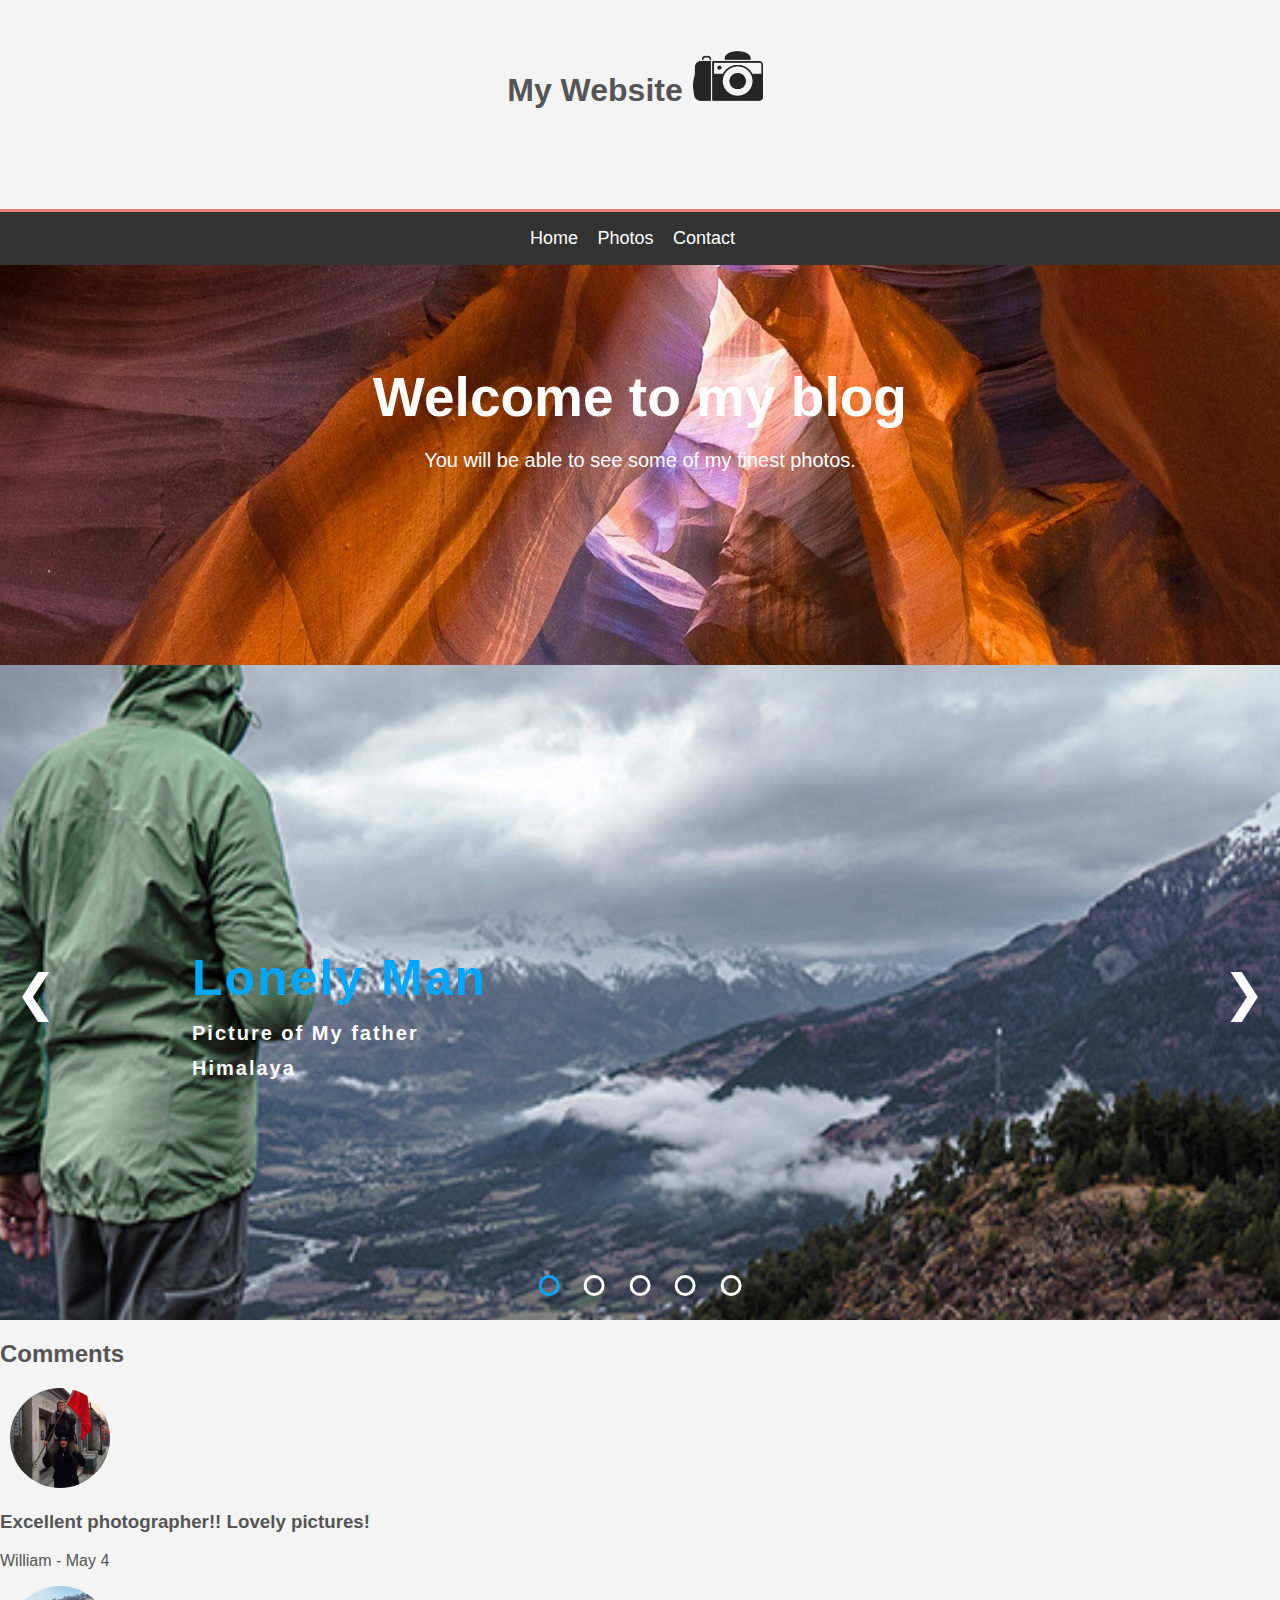
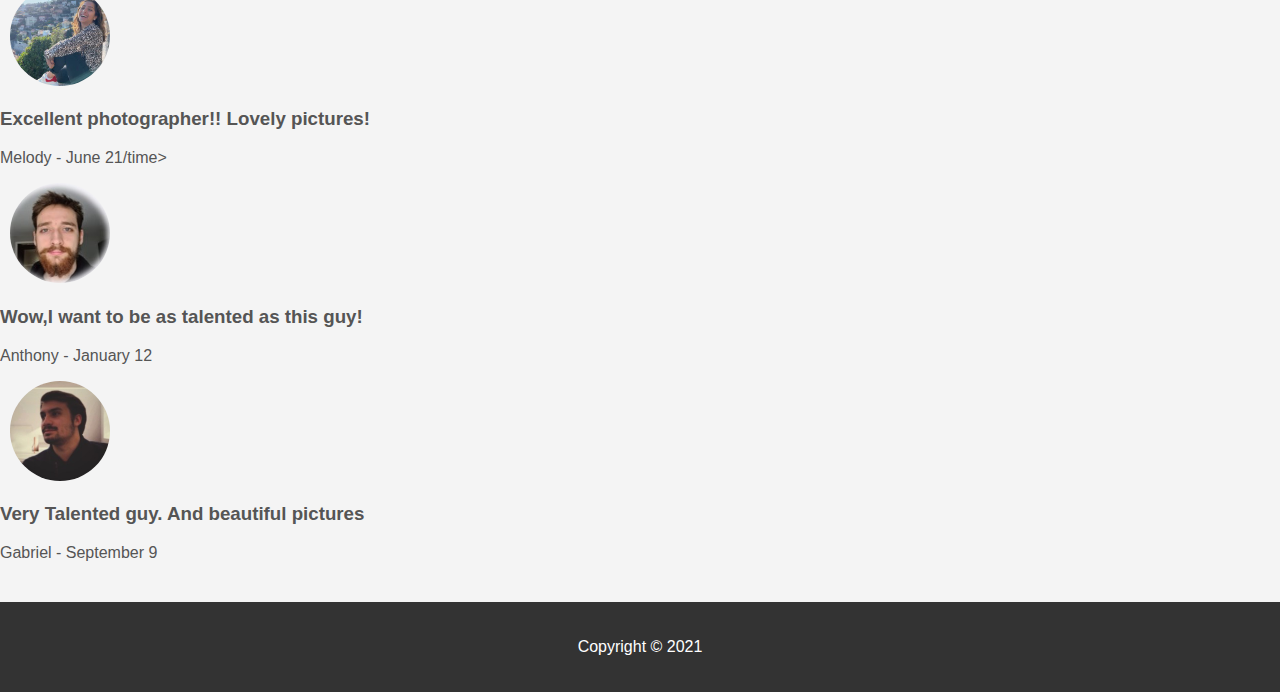
<file: My website/index.html>
<!DOCTYPE html>
<html lang="en">
<head>
    <meta charset="UTF-8">
    <meta name="viewport" content="width=device-width, initial-scale=1.0">
    <title>Welcolme | My Website</title>
    <link rel="stylesheet" type="text/css" href="css/style.css">
</head>
<body>
    <header id="home-header">
        <div class="container">          
            <a href="index.html"><h1>My Website<img src="images/sixth.jpg" alt="photo" width="70" height="50"></h1></a>
        </div>
    </header>

    <nav id="home-navbar" class="navbar">
        <div class="container">
            <ul>
                <li><a href="#">Home</a></li>
                <li><a href="blog.html">Photos</a></li>
                <li><a href="contact.html">Contact</a></li>
            </ul>
        </div>
    </nav>
    <section id="showcase">
        <div class="container">
          <h1>Welcome to my blog</h1>
          <p>You will be able to see some of my finest photos.</p>
        </div>
      </section>
      <section>
        <div class="slider">
          <!-- fade css -->
          <div class="myslide fade">
            <div class="txt">
              <h1>Lonely Man</h1>
              <p>Picture of My father<br>Himalaya</p>
            </div>
            <img src="images/instagram/image1.jpg" style="width: 100%; height: 100%;">
          </div>
          
          <div class="myslide fade">
            <div class="txt">
              <h1>Vacations</h1>
              <p>Picture on vacations<br>Val-d'Isère</p>
            </div>
            <img src="images/instagram/image3.jpg" style="width: 100%; height: 100%;">
          </div>
          
          <div class="myslide fade">
            <div class="txt">
              <h1>Moo point</h1>
              <p>Farm near my grandparents' house<br>England</p>
            </div>
            <img src="images/instagram/image4.jpg" style="width: 100%; height: 100%;">
          </div>
          
          <div class="myslide fade">
            <div class="txt">
              <h1>Paris</h1>
              <p>Picture from my room<br>Paris</p>
            </div>
            <img src="images/instagram/image5.jpg" style="width: 100%; height: 100%;">
          </div>
          
          <div class="myslide fade">
            <div class="txt">
              <h1>Wedding</h1>
              <p>Wedding picture for some friends of mine<br>vacations</p>
            </div>
            <img src="images/instagram/image6.jpg" style="width: 100%; height: 100%;">
          </div>
          
          <!-- onclick js -->
          <a class="prev" onclick="plusSlides(-1)">&#10094;</a>
            <a class="next" onclick="plusSlides(1)">&#10095;</a>
          
          <div class="dotsbox" style="text-align:center">
            <span class="dot" onclick="currentSlide(1)"></span>
            <span class="dot" onclick="currentSlide(2)"></span>
            <span class="dot" onclick="currentSlide(3)"></span>
            <span class="dot" onclick="currentSlide(4)"></span>
            <span class="dot" onclick="currentSlide(5)"></span>
          </div>
        </div>
      </section>
      <section class="Comments" id="bottom-content-read-next">
        <h2 class="subtitle">Comments</h2>
            <div>
              <span>
                <img src="images/instagram/105976103_3000195626695365_6968044039888323695_n.jpg" alt="William" class="comments_image" width="100" height="100" >
              </span>
              <div>
                <h3>Excellent photographer!! Lovely pictures!</h3>
                <p>
                  William - <time datetime="2021-05-04T13:41:23Z">May 4</time>
                </p>
              </div>
            </div>
            <div>
              <span>
                <img src="images/image1.jpg" alt="Melody" class="comments_image" width="100" height="100" >
              </span>
              <div>
                <h3>Excellent photographer!! Lovely pictures!</h3>
                <p>
                  Melody - <time datetime="2021-05-04T13:41:23Z">June 21/time>
                </p>
              </div>
            </div>
            <div>
              <span>
                <img src="images/instagram/Capture d’écran 2021-01-14 194446.jpg" alt="Anthony" class="comments_image" width="100" height="100" >
              </span>
              <div>
                <h3>Wow,I want to be as talented as this guy!</h3>
                <p>
                  Anthony - <time datetime="2021-05-04T13:41:23Z">January 12</time>
                </p>
              </div>
            </div>
            <div>
              <span>
                <img src="images/instagram/moi_linkedin.jpg" alt="Gabriel" class="comments_image" width="100" height="100" >
              </span>
              <div>
                <h3>Very Talented guy. And beautiful pictures</h3>
                <p>
                  Gabriel - <time datetime="2021-05-04T13:41:23Z">September 9</time>
                </p>
              </div>
            </div>
      </section>
      <script src="JavaScript/js"></script>
      <footer id="main-footer"><p>Copyright &copy; 2021</p></footer>
</body>
</html>
</file>
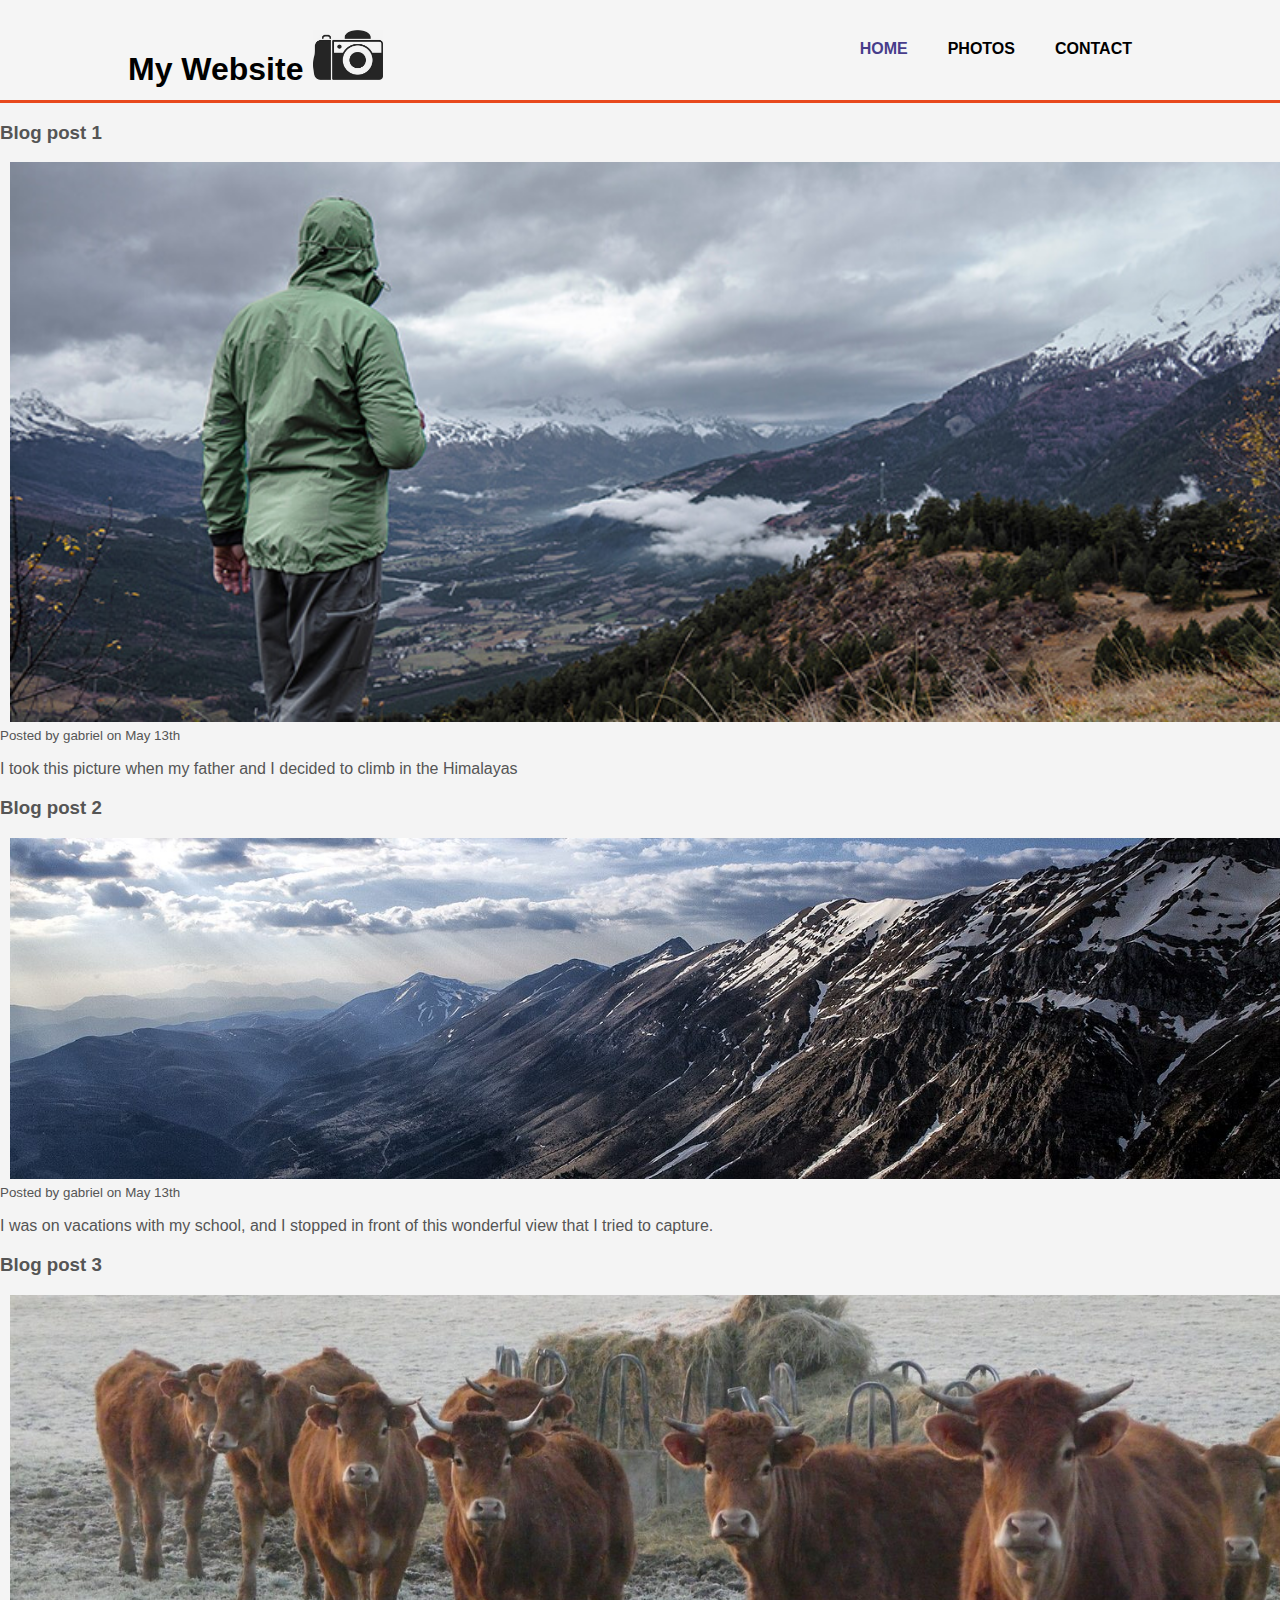
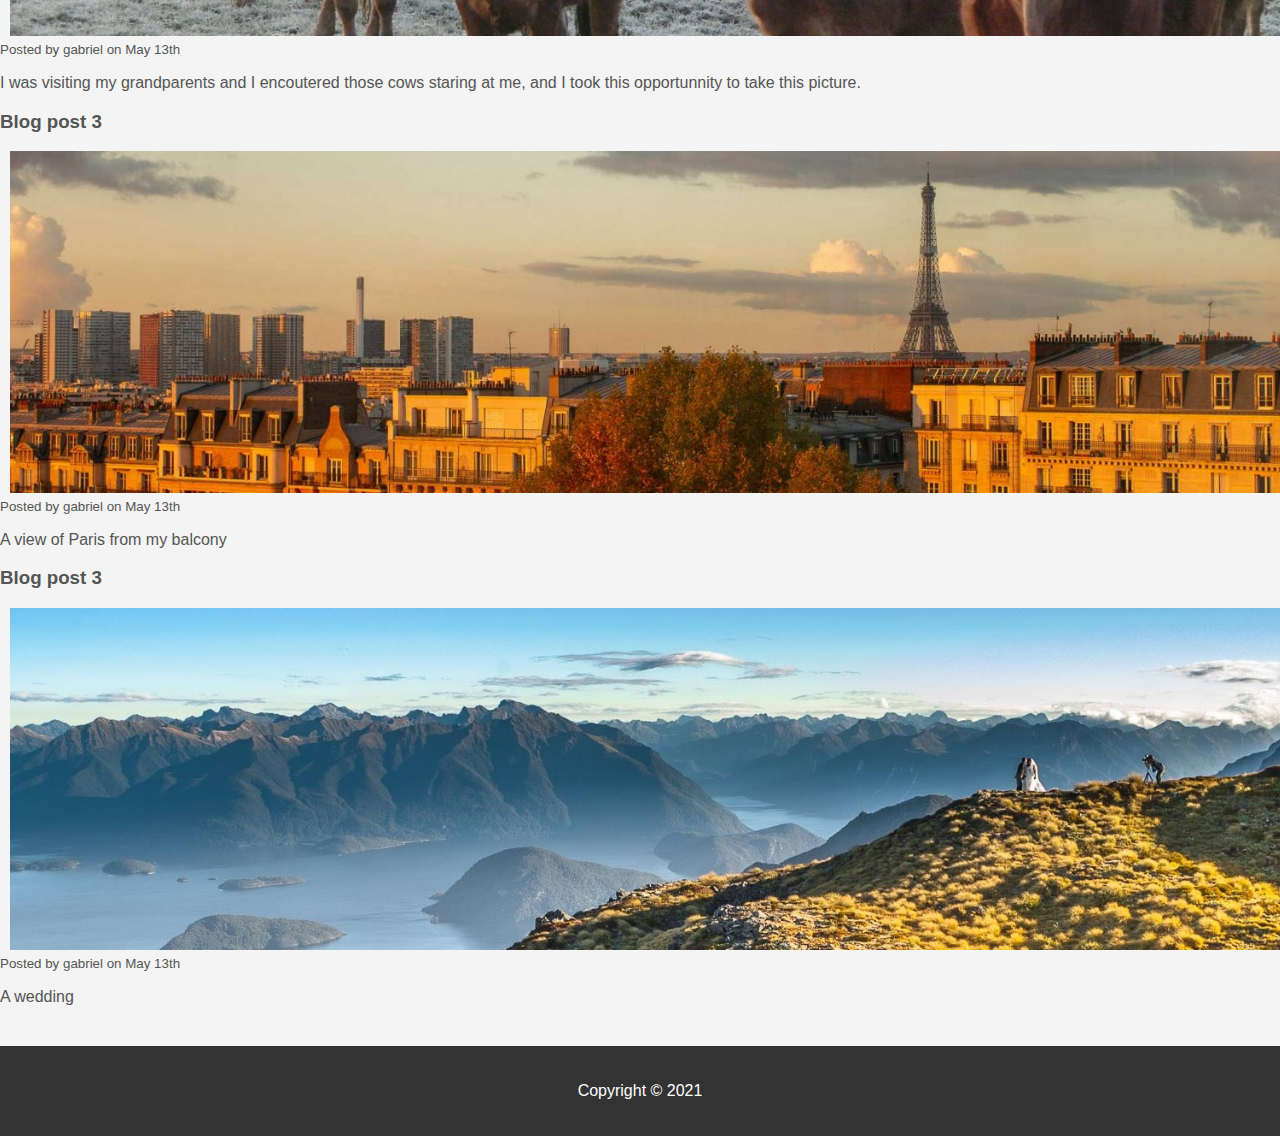
<file: My website/blog.html>
<!DOCTYPE html>
<html>
  <head>
    <meta charset="utf-8">
    <meta name="viewport" content="width=device-width">
    <title>My Photos | My Website</title>
    <link rel="stylesheet" href="./css/style.css">
  </head>
  <body>
    <header id="main-header">
      <div class="container"><div>
        <h1><a href="index.html">My Website<img src="images/sixth.jpg" alt="photo" width="70" height="50"></a></h1>
        </div>
        <nav>
          <ul>
            <li class="current"><a href="index.html">Home</a></li>
            <li><a href="blog.html">Photos</a></li>
            <li><a href="contact.html">Contact</a></li>
          </ul>
        </nav>
      </div>
    </header>
<SECTION>
  <div id="adjustment">Adjustment</div>
</SECTION>
<section>
    <article class="post">
        <h3>Blog post 1</h3>
        <img src="images/instagram/image1.jpg" style="width: 100%; height: 100%;">
        <small>Posted by gabriel on May 13th</small>
        <p>I took this picture when my father and I decided to climb in the Himalayas</p>
    </article>
    <article class="post">
        <h3>Blog post 2</h3>
        <img src="images/instagram/image3.jpg" style="width: 100%; height: 100%;">
        <small>Posted by gabriel on May 13th</small>
        <p>I was on vacations with my school, and I stopped in front of this wonderful view that I tried to capture.</p>
    </article>
    <article class="post">
        <h3>Blog post 3</h3>
        <img src="images/instagram/image4.jpg" style="width: 100%; height: 100%;">
        <small>Posted by gabriel on May 13th</small>
        <p>I was visiting my grandparents and I encoutered those cows staring at me, and I took this opportunnity to take this picture.</p>
    </article>
    <article class="post">
        <h3>Blog post 3</h3>
        <img src="images/instagram/image5.jpg" style="width: 100%; height: 100%;">
        <small>Posted by gabriel on May 13th</small>
        <p>A view of Paris from my balcony</p>
    </article>
    <article class="post">
        <h3>Blog post 3</h3>
        <img src="images/instagram/image6.jpg" style="width: 100%; height: 100%;">
        <small>Posted by gabriel on May 13th</small>
        <p>A wedding</p>
    </article>

</section>

        <footer id="main-footer"><p>Copyright &copy; 2021</p></footer>
  </body>
</html>
</file>
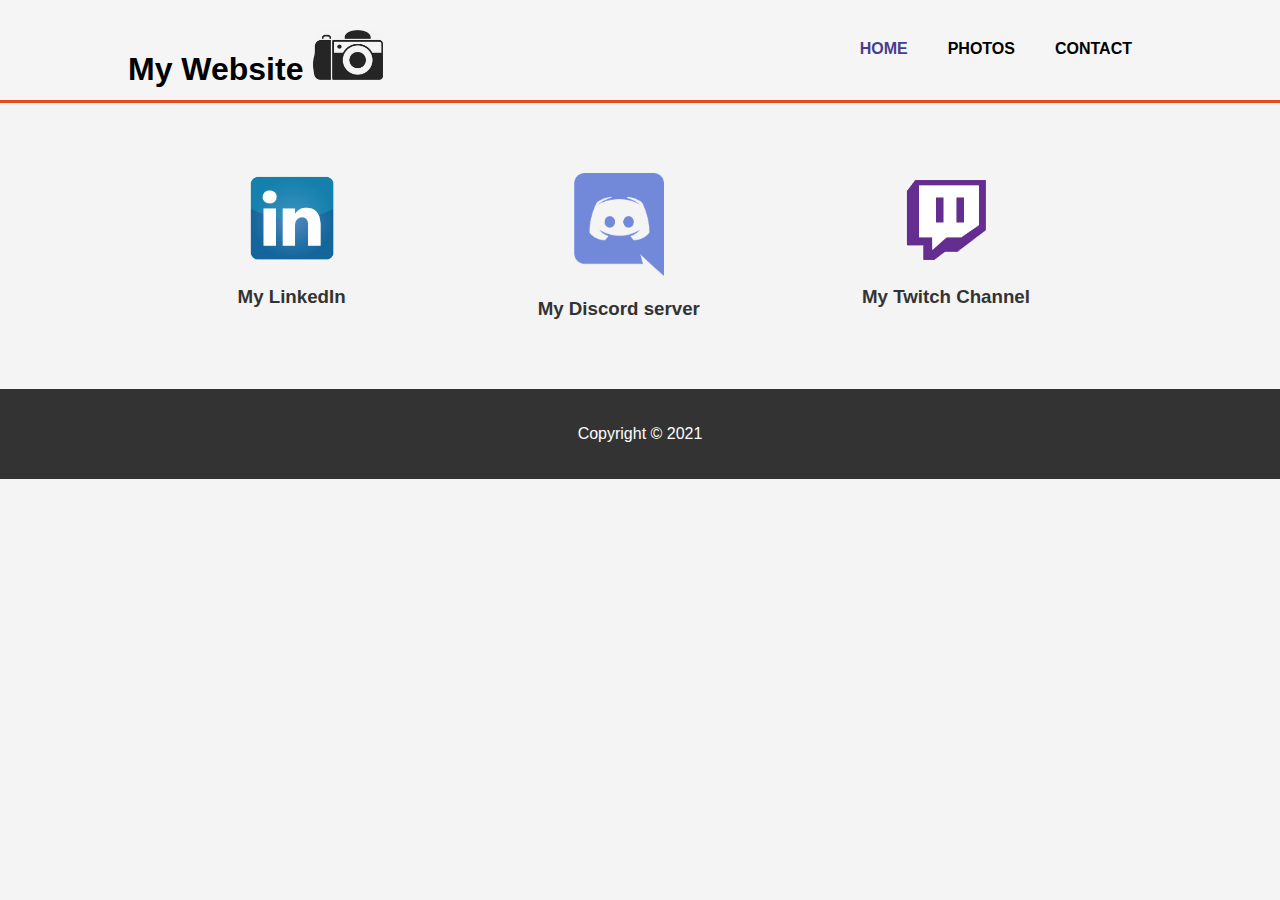
<file: My website/contact.html>
<!DOCTYPE html>
<html>
  <head>
    <meta charset="utf-8">
    <meta name="viewport" content="width=device-width">
    <title>Contact Me | My Website</title>
    <link rel="stylesheet" href="./css/style.css">
  </head>
  <body>
    <header id="main-header">
      <div class="container"><div>
        <h1><a href="index.html">My Website<img src="images/sixth.jpg" alt="photo" width="70" height="50"></a></h1>
        </div>
        <nav>
          <ul>
            <li class="current"><a href="index.html">Home</a></li>
            <li><a href="blog.html">Photos</a></li>
            <li><a href="contact.html">Contact</a></li>
          </ul>
        </nav>
      </div>
    </header>
    <SECTION>
      <div id="adjustment2">Adjustment</div>
    </SECTION>
<section id="boxes">
  <div class="container">
    <div class="box">
      <a href="https://www.linkedin.com/in/gabriel-etheve/" target="_blank"><img src="./images/linkedin-logo.png">
      <h3>My LinkedIn</h3></a>
    </div>
    <div class="box">
      <a href="https://discord.gg/kW4jKc3XpU" target="_blank"><img src="./images/logo_discord.png">
      <h3>My Discord server</h3></a>
   </div>
    <div class="box">
      <a href="https://www.twitch.tv/alinthy" target="_blank"><img src="./images/twitch-logo.png">
      <h3>My Twitch Channel</h3></a>
  </div>
  </div>
</section>
        <footer id="main-footer"><p>Copyright &copy; 2021</p></footer>
  </body>
</html>
</file>
<file: My website/css/style.css>
body{
    background-color: #f4f4f4;
    color:#555;
    font-family: Arial, Helvetica, sans-serif;
    font-size: 16px;
    margin:0;
}
.container{
    width:80%;
    margin:auto;
    overflow:hidden;
}

img{
  margin:0px 10px;
  padding:0;
}

/*  Home Header  */
#home-header{
    border-bottom:lightcoral solid ;
}
#home-header h1{
    padding:30px;
    text-align: center;
}
#home-header h1{
  margin-bottom:70px;
}
#home-header a{
    text-decoration: none;
    color:unset;
}


/* Main header */
#main-header{
  background:whitesmoke;
  color:black;
  padding-top:30px;
  min-height:70px;
  border-bottom:#e8491d 3px solid;
  position:fixed;
  top:0;
  width:100%;
}

#main-header nav a{
  color:black;
  text-decoration:none;
  text-transform: uppercase;
  font-size:16px;
  font-weight:bold;
}

#main-header h1 a{
  color:black;
  text-decoration:none;
}

#main-header ul{
  margin:0;
  padding:0;
  
}

#main-header li{
  float:left;
  display:inline;
  padding: 0 20px 0 20px;
}

#main-header h1{
  float:left;
}
.adjustment{
  width: auto;
  overflow:hidden;
}
.adjustment{
  width: auto;
  overflow:hidden;
}

#main-header h1{
  margin:0;
}

#main-header nav{
  float:right;
  margin-top:10px;
}

#main-header .highlight, #main-header .current a{
  color:darkslateblue;
  font-weight:bold;
}

#main-header a:hover{
  color:#cccccc;
}


/* Navbar */
#home-navbar{
    text-align: center;
    background-color: #333;
    color:#fff;
}

#navbar{
    text-align: right;
}

.navbar ul{
    padding:0;
    list-style: none;
}

.navbar li{
    display:inline;
}

.navbar a{
    color:#fff;
    text-decoration: none;
    font-size: 18px;
    padding-right: 15px;
}
.navbar a:hover{
    color:darkgray;
}



/* The Overlay (background) */
.overlay {
  /* Height & width depends on how you want to reveal the overlay (see JS below) */   
  height: 100%;
  width: 0;
  position: fixed; /* Stay in place */
  z-index: 1; /* Sit on top */
  left: 0;
  top: 0;
  background-color: rgb(0,0,0); /* Black fallback color */
  background-color: rgba(0,0,0, 0.9); /* Black w/opacity */
  overflow-x: hidden; /* Disable horizontal scroll */
  transition: 0.5s; /* 0.5 second transition effect to slide in or slide down the overlay (height or width, depending on reveal) */
}

/* Position the content inside the overlay */
.overlay-content {
  position: relative;
  top: 25%; /* 25% from the top */
  width: 100%; /* 100% width */
  text-align: center; /* Centered text/links */
  margin-top: 30px; /* 30px top margin to avoid conflict with the close button on smaller screens */
}

/* The navigation links inside the overlay */
.overlay a {
  padding: 8px;
  text-decoration: none;
  font-size: 36px;
  color: #818181;
  display: block; /* Display block instead of inline */
  transition: 0.3s; /* Transition effects on hover (color) */
}

/* When you mouse over the navigation links, change their color */
.overlay a:hover, .overlay a:focus {
  color: #f1f1f1;
}

/* Position the close button (top right corner) */
.overlay .closebtn {
  position: absolute;
  top: 20px;
  right: 45px;
  font-size: 60px;
}

/* When the height of the screen is less than 450 pixels, change the font-size of the links and position the close button again, so they don't overlap */
@media screen and (max-height: 450px) {
  .overlay a {font-size: 20px}
  .overlay .closebtn {
    font-size: 40px;
    top: 15px;
    right: 35px;
  }
}

#adjustment{
  font-size: 90px;
}
#adjustment2{
  font-size: 90px;
}

/* Showcase */
#showcase{
    min-height:400px;
    background:url('../images/alors.jpg') no-repeat 0 -400px;
    background-position: center;
    text-align:center;
    color:#fff;
  }
  
  #showcase h1{
    margin-top:100px;
    font-size:55px;
    margin-bottom:10px;
  }
  
  #showcase p{
    font-size:20px;
  }

  footer{
  background:#333;
  color:#fff;
  text-align: center;
  padding: 20px;
  margin-top: 40px;
}

/* Boxes */
#boxes{
  margin-top:20px;
}

#boxes .box{
  float:left;
  text-align: center;
  width:30%;
  padding:10px;
  padding-top: 50px;
}

#boxes .box img{
  width:90px;
}

#boxes a{
  color: #333;
  text-decoration: none;
}

#boxes a:hover{
  color: steelblue;
}

/*  Slides  */
/* 1 */
.slider{
	margin: 0;
	padding: 0;
	box-sizing: border-box;
	font-family: sans-serif;
}
.sign{
	float: right;
	line-height: 60px;
	margin-right: 40px;
}
.sign a{
	color: #fff;
	font-weight: bold;
	text-decoration: none;
}
.act{
	border: 2px solid #fff;
	border-radius: 50px;
	padding: 6px 15px;
}
.sign a:hover{
	color: #00a7ff; /* blue */
	border-color: #00a7ff; /* blue */
}
/* /1 */

/* 2 */
.slider{
	position: relative;
	width: 100%;
	background: #2c3e50; /* darckblue */
}
.myslide{
	height: 655px;
	display: none;
	overflow: hidden;
}

.prev, .next{
	position: absolute;
	top: 50%;
	transform: translate(0, -50%);
	font-size: 50px;
	padding: 15px;
	cursor: pointer;
	color: #fff;
	transition: 0.1s;
	user-select: none;
}
.prev:hover, .next:hover{
	color: #00a7ff; /* blue */
}
.next{
	right: 0;
}
.dotsbox{
	position: absolute;
	left: 50%;
	transform: translate(-50%);
	bottom: 20px;
	cursor: pointer;
}
.dot{
	display: inline-block;
	width: 15px;
	height: 15px;
	border: 3px solid #fff;
	border-radius: 50%;
	margin: 0 10px;
	cursor: pointer;
}
/* /2 */

/* javascript */
.active, .dot:hover{
	border-color: #00a7ff; /* blue */
}
/* /javascript */

/* muslide add fade */
.fade {
  -webkit-animation-name: fade;
  -webkit-animation-duration: 1.5s;
  animation-name: fade;
  animation-duration: 1.5s;
}

@-webkit-keyframes fade {
  from {opacity: 0.8}
  to {opacity: 1}
}

@keyframes fade {
  from {opacity: 0.8}
  to {opacity: 1}
}
/* /muslide add fade */

/* 3 */
.txt{
	position: absolute;
	color: #fff;
	letter-spacing: 2px;
	line-height: 35px;
	top: 40%;
	left: 15%;
	-webkit-animation-name: posi;
  	-webkit-animation-duration: 2s;
  	animation-name: posi;
  	animation-duration: 2s;
	z-index: 1;
}

@-webkit-keyframes posi {
  from {left: 25%;}
  to {left: 15%;}
}


@keyframes posi {
  from {left: 25%;}
  to {left: 15%;}
}

.txt h1{
	color: #00a7ff; /* blue */
	font-size: 50px;
	margin-bottom: 20px;
}
.txt p{
	font-weight: bold;
	font-size: 20px;
}
/* /3 */

/* 4 */
.slider img{
	transform: scale(1.5, 1.5);
	-webkit-animation-name: zoomin;
  	-webkit-animation-duration: 40s;
  	animation-name: zoomin;
  	animation-duration: 40s;
}
@-webkit-keyframes zoomin {
  from {transform: scale(1, 1);}
  to {transform: scale(1.5, 1.5);}
}


@keyframes zoomin {
  from {transform: scale(1, 1);}
  to {transform: scale(1.5, 1.5);}
}
/* /4 */



/* 5 */
@media screen and (max-width: 800px){
	.myslide{
		height: 500px;
	}
	.txt{
		letter-spacing: 2px;
		line-height: 25px;
		top: 50%;
		left: 50%;
		transform: translate(-50%, -50%);
		-webkit-animation-name: posi2;
		-webkit-animation-duration: 2s;
		animation-name: posi2;
		animation-duration: 2s;
	}

	@-webkit-keyframes posi2 {
	  from {top: 35%;}
	  to {top: 50%;}
	}


	@keyframes posi2 {
	  from {top: 35%;}
	  to {top: 50%;}
	}

	.txt h1{
		font-size: 40px;
	}
	.txt p{
		font-size: 13px;
	}

}
/* /5 */

/* 6 */
@media screen and (max-width: 520px){
	.txt h1{
		font-size: 30px;
		margin-bottom: 20px;
	}
	.sign{
		margin-right: 20px;
	}
	.sign a{
		font-size: 12px;
	}
}
/* /6 */

/* Comments */
.comments_image{
  border-radius: 50%;
}
  
/* Media Queries */
@media(max-width: 768px){
    #home-header{
      padding-bottom:20px;
    }
    #main-header h1{
      text-align: center;
      padding-bottom: 20px;
    }
    #main-header nav{
      text-align: center;
    }
    #showcase h1{
      margin-top:40px;
    }
    #boxes .box{
      display:block;
      width:100%;
      float:none;
    }
  }
  @media(max-width: 739px){
    
    #adjustment{
      font-size: 120px;
    }
  }
  @media(max-width: 348px){
    
    #adjustment{
      font-size: 170px;
    }
  }
  @media(max-width: 236px){
    
    #adjustment{
      font-size: 200px;
    }
  }

  @media(max-width: 722px){
    
    #adjustment2{
      font-size: 120px;
    }
  }

  @media(max-width: 348px){
    
    #adjustment2{
      font-size: 170px;
    }
  }
  @media(max-width: 238px){
    
    #adjustment2{
      font-size: 200px;
    }
  }
</file>
